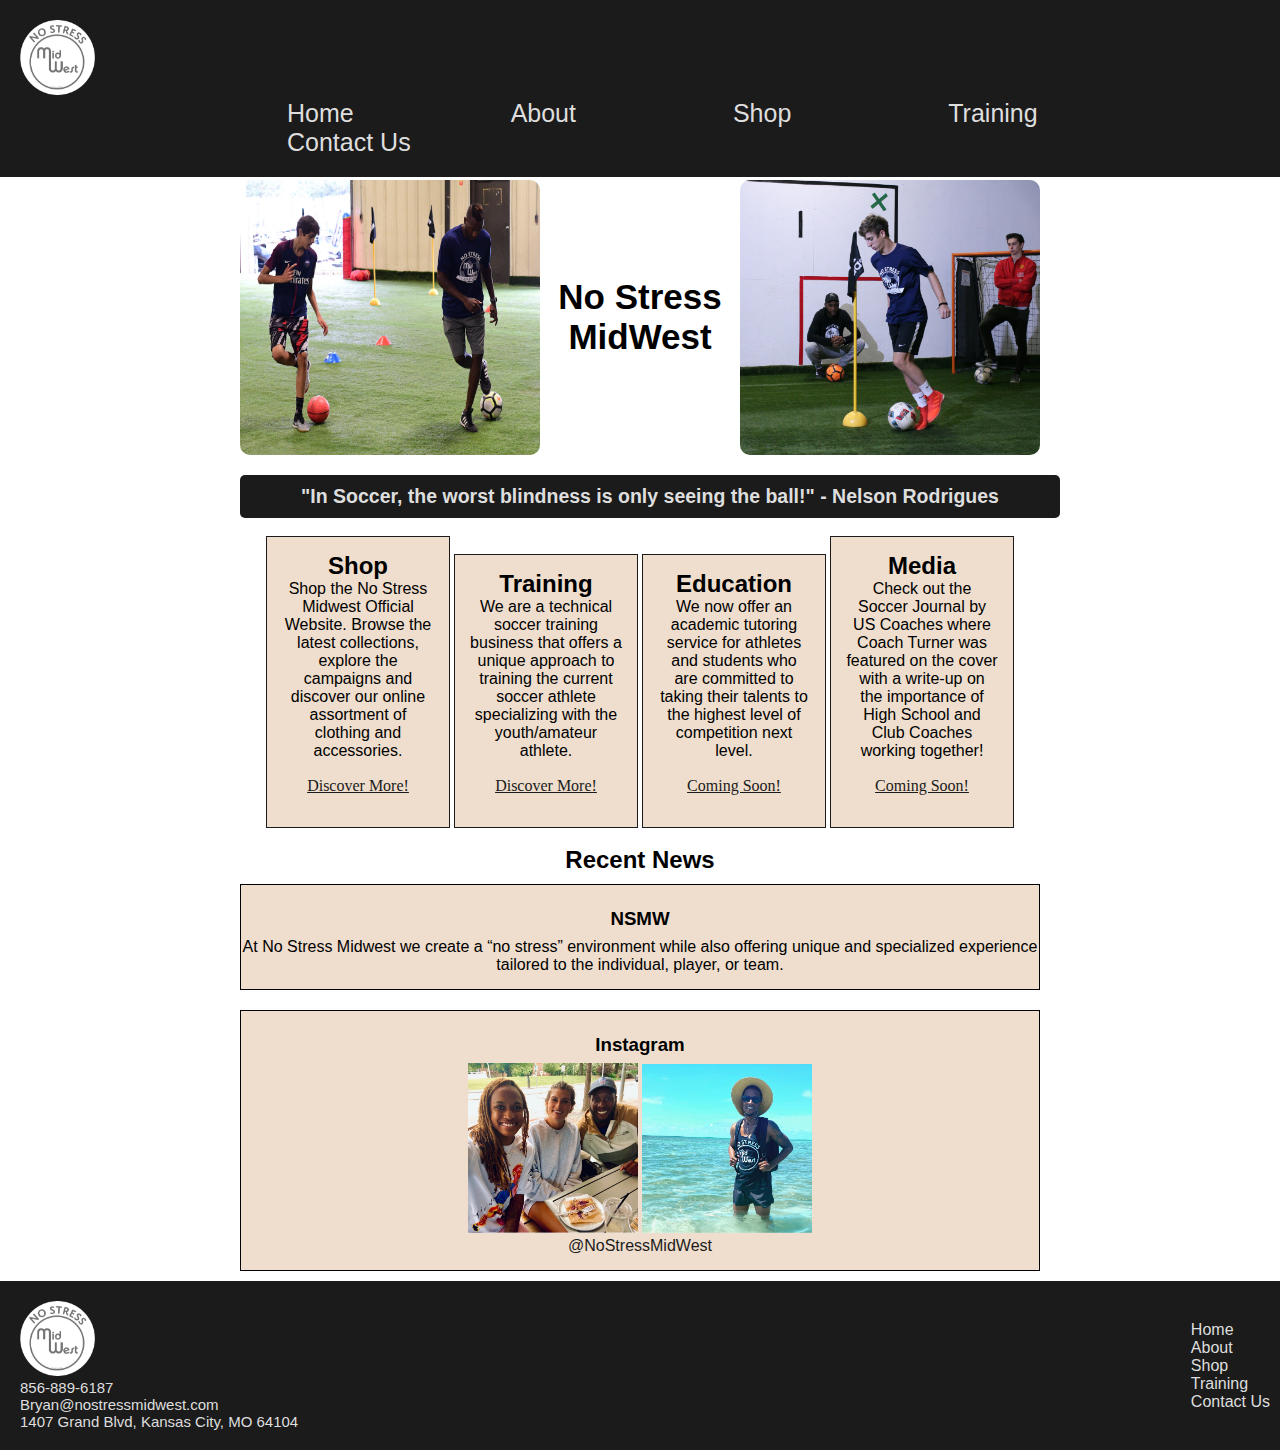
<file: index.html>
<!DOCTYPE html>
<html lang="en" dir="ltr">
  <head>

    <!-- Global site tag (gtag.js) - Google Analytics -->
    <script async src="https://googletagmanager.com/gtag/js?id=UA-281598432-1"></script>
    <script>
      window.dataLayer = window.dataLayer || [];
      function gtag(){dataLayer.push(arguments);}
      gtag('js', new Date());

      gtag('config', 'UA-281598432-1');
    </script>

    <meta charset="utf-8">
    <meta name="keywords" content="training soccer" />
    <meta name="description" content="No Stress MidWest is the #1 Training Program in America." />

    <title>No Stress MidWest</title>

    <!-- CSS -->
    <link rel="stylesheet" href="css/styles.css">

    <!-- Favicon -->
    <link rel="icon" type="image/ico" href="images/favicon.ico">

    <link rel="icon" type="image/png" href="images/favicon.png">

  </head>

  <body>

    <!-- Header -->
    <header>
      <img class="nsmw-image" src="images/nsmw-logo.png" alt="NSMW" width="75">
      <nav>
        <ul>
          <li><a href="index.html">Home</a></li>
          <li><a href="about.html">About</a></li>
          <li><a href="shop.html">Shop</a></li>
          <li><a href="training.html">Training</a></li>
          <li><a href="contact.html">Contact Us</a></li>
        </ul>
      </nav>
    </header>

    <!-- Body -->
    <main class="container">

      <section class="home-sub-header">
        <img class="home-image" src="images/home-images/homepage1.jpg" alt="Soccer" width="300">
        <h1>No Stress MidWest</h1>
        <img class="home-image" src="images/home-images/homepage2.jpg" alt="Soccer" width="300">
      </section>

      <br />

      <section class="quote">
        <h2>"In Soccer, the worst blindness is only seeing the ball!" - Nelson Rodrigues</h2>
      </section>

      <br />

      <section class="align-display">
        <div class="single-column">
          <h2>Shop</h2>

          <p>Shop the No Stress Midwest Official Website. Browse the latest collections, explore the campaigns and discover our online assortment of clothing and accessories.</p>

          <a href="shop.html">Discover More!</a>
        </div>

        <div class="single-column">
          <h2>Training</h2>

          <p>We are a technical soccer training business that offers a unique approach to training the current soccer athlete specializing with the youth/amateur athlete. </p>

          <a href="training.html">Discover More!</a>
        </div>

        <div class="single-column">
          <h2>Education</h2>

          <p> We now offer an academic tutoring service for athletes and students who are committed to taking their talents to the highest level of competition next level.</p>

          <a href="">Coming Soon!</a>
        </div>

        <div class="single-column">
          <h2>Media</h2>

          <p>Check out the Soccer Journal by US Coaches where Coach Turner was featured on the cover with a write-up on the importance of High School and Club Coaches working together! </p>

          <a href="">Coming Soon!</a>
        </div>

      </section>

      <br />

      <section>
        <h2>Recent News</h2>
        <div class="double-column">
          <h3>NSMW</h3>
          <p>At No Stress Midwest we create a “no stress” environment while also offering unique and specialized experience tailored to the individual, player, or team. </p>
        </div>

        <div class="double-column">
          <h3>Instagram</h3>
          <img class="ig-image" src="images/home-images/ig.jpg" alt="Instagram" width="170">
          <img class="ig-image" src="images/home-images/ig2.jpg" alt="Instagram" width="170">
          <p><a href="https://www.instagram.com/nostressmidwest/?hl=en" target="_blank">@NoStressMidWest</a></p>
        </div>
      </section>

    </main>

    <!-- Footer -->
    <footer>

      <div class="footer-left">
        <img class="nsmw-image" src="images/nsmw-logo.png" alt="NSMW" width="75">
        <p><a href="tel:856-889-6187">856-889-6187</a></p>
        <p><a href="mailto:Bryan@nostressmidwest.com">Bryan@nostressmidwest.com</a></p>
        <p>1407 Grand Blvd, Kansas City, MO 64104</p>
      </div>

      <div class="footer-right">
        <nav>
          <ul>
            <li><a href="index.html">Home</a></li>
            <li><a href="about.html">About</a></li>
            <li><a href="shop.html">Shop</a></li>
            <li><a href="training.html">Training</a></li>
            <li><a href="contact.html">Contact Us</a></li>
          </ul>
        </nav>
      </div>
    </footer>

  </body>

</html>
</file>
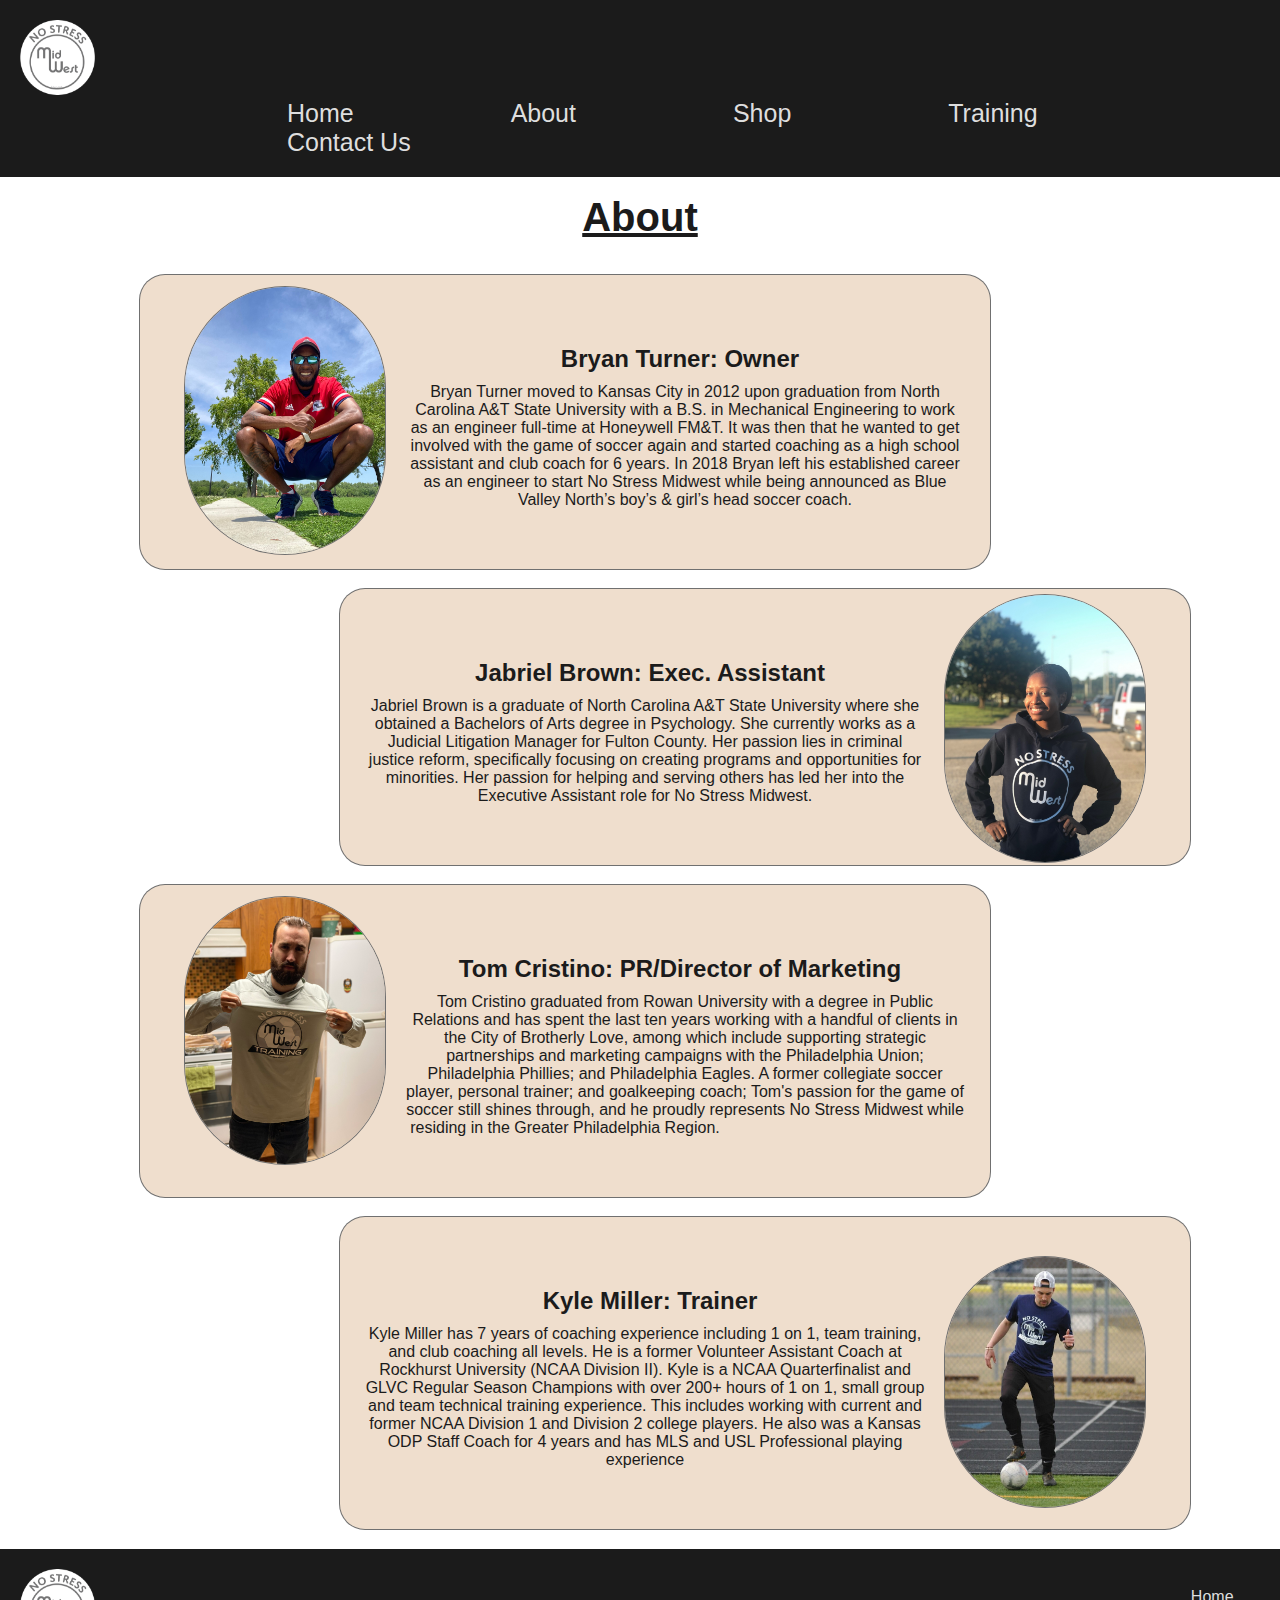
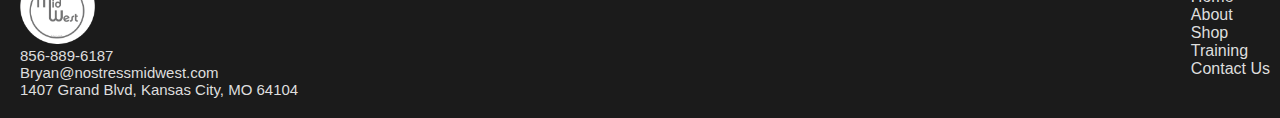
<file: about.html>
<!DOCTYPE html>
<html lang="en" dir="ltr">
  <head>
    
    <!-- Global site tag (gtag.js) - Google Analytics -->
    <script async src="https://googletagmanager.com/gtag/js?id=UA-281598432-1"></script>
    <script>
      window.dataLayer = window.dataLayer || [];
      function gtag(){dataLayer.push(arguments);}
      gtag('js', new Date());

      gtag('config', 'UA-281598432-1');
    </script>

    <meta charset="utf-8">
    <meta name="keywords" content="training soccer" />
    <meta name="description" content="No Stress MidWest is the #1 Training Program in America." />

    <title>No Stress MidWest</title>

    <!-- CSS -->
    <link rel="stylesheet" href="css/styles.css">

    <!-- Favicon -->
    <link rel="icon" type="image/ico" href="images/favicon.ico">

    <link rel="icon" type="image/png" href="images/favicon.png">

  </head>

  <body>

    <!-- Header -->
    <header>
      <img class="nsmw-image" src="images/nsmw-logo.png" alt="NSMW" width="75">
      <nav>
        <ul>
          <li><a href="index.html">Home</a></li>
          <li><a href="about.html">About</a></li>
          <li><a href="shop.html">Shop</a></li>
          <li><a href="training.html">Training</a></li>
          <li><a href="contact.html">Contact Us</a></li>
        </ul>
      </nav>
    </header>

    <!-- Body -->
    <main class="container">

      <section class="sub-header">
        <h1>About</h1>
      </section>

      <section class="about-main">

        <div class="float-left-content">

          <img class="bryan-image-left" src="images/about-images/bryan.jpg" alt="Bryan" width="200">

          <h2>Bryan Turner: Owner</h2>
          <p>Bryan Turner moved to Kansas City in 2012 upon graduation from North Carolina A&T State University with a B.S. in Mechanical Engineering to work as an engineer full-time at Honeywell FM&T. It was then that he wanted to get involved with the game of soccer again and started coaching as a high school assistant and club coach for 6 years. In 2018 Bryan left his established career as an engineer to start No Stress Midwest while being announced as Blue Valley North’s boy’s & girl’s head soccer coach.</p>
        </div>

        <div class="float-right-content">

          <img class="jabriel-image-right" src="images/about-images/jabriel.jpg" alt="Jabriel" width="200">

          <h2>Jabriel Brown: Exec. Assistant</h2>
          <p>Jabriel Brown is a graduate of North Carolina A&T State University where she obtained a Bachelors of Arts degree in Psychology. She currently works as a Judicial Litigation Manager for Fulton County. Her passion lies in criminal justice reform, specifically focusing on creating programs and opportunities for minorities. Her passion for helping and serving others has led her into the Executive Assistant role for No Stress Midwest. </p>
        </div>

        <div class="float-left-content">

          <img class="tom-image-left" src="images/about-images/tom.jpg" alt="Tom" width="200">

          <h2>Tom Cristino: PR/Director of Marketing</h2>
          <p>Tom Cristino graduated from Rowan University with a degree in Public Relations and has spent the last ten years working with a handful of clients in the City of Brotherly Love, among which include supporting strategic partnerships and marketing campaigns with the Philadelphia Union; Philadelphia Phillies; and Philadelphia Eagles. A former collegiate soccer player, personal trainer; and goalkeeping coach; Tom's passion for the game of soccer still shines through, and he proudly represents No Stress Midwest while residing in the Greater Philadelphia Region.</p>
        </div>

        <div class="float-right-content">

          <img class="kyle-image-right" src="images/about-images/kyle.jpg" alt="Kyle" width="200">

          <h2>Kyle Miller: Trainer</h2>
          <p>Kyle Miller has 7 years of coaching experience including 1 on 1, team training, and club coaching all levels. He is a former Volunteer Assistant Coach at Rockhurst University (NCAA Division II). Kyle is a  NCAA Quarterfinalist and GLVC Regular Season Champions with over 200+ hours of 1 on 1, small group and team technical training experience. This includes working with current and former NCAA Division 1 and Division 2 college players. He also was a Kansas ODP Staff Coach for 4 years and has MLS and USL Professional playing experience </p>
        </div>

      </section>
    </main>

    <!-- Footer -->
    <footer>

      <div class="footer-left">
        <img class="nsmw-image" src="images/nsmw-logo.png" alt="NSMW" width="75">
        <p><a href="tel:856-889-6187">856-889-6187</a></p>
        <p><a href="mailto:Bryan@nostressmidwest.com">Bryan@nostressmidwest.com</a></p>
        <p>1407 Grand Blvd, Kansas City, MO 64104</p>
      </div>

      <div class="footer-right">
        <nav>
          <ul>
            <li><a href="index.html">Home</a></li>
            <li><a href="about.html">About</a></li>
            <li><a href="shop.html">Shop</a></li>
            <li><a href="training.html">Training</a></li>
            <li><a href="contact.html">Contact Us</a></li>
          </ul>
        </nav>
      </div>
    </footer>

  </body>

</html>
</file>
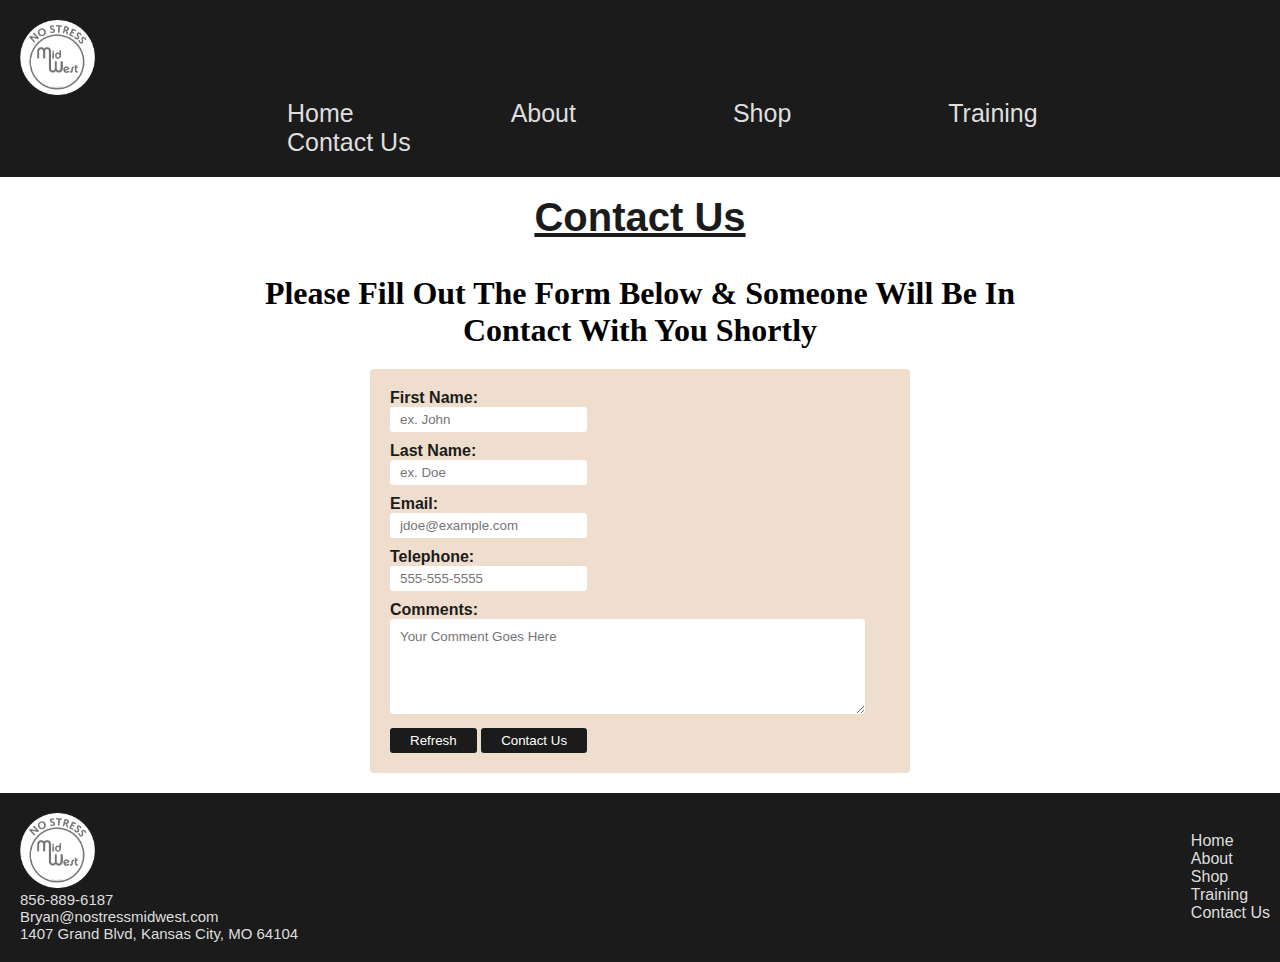
<file: contact.html>
<!DOCTYPE html>
<html lang="en" dir="ltr">
  <head>

    <!-- Global site tag (gtag.js) - Google Analytics -->
    <script async src="https://googletagmanager.com/gtag/js?id=UA-281598432-1"></script>
    <script>
      window.dataLayer = window.dataLayer || [];
      function gtag(){dataLayer.push(arguments);}
      gtag('js', new Date());

      gtag('config', 'UA-281598432-1');
    </script>

    <meta charset="utf-8">
    <meta name="keywords" content="training soccer" />
    <meta name="description" content="No Stress MidWest is the #1 Training Program in America." />


    <title>No Stress MidWest</title>

    <!-- CSS -->
    <link rel="stylesheet" href="css/styles.css">

    <!-- Favicon -->
    <link rel="icon" type="image/ico" href="images/favicon.ico">

    <link rel="icon" type="image/png" href="images/favicon.png">

  </head>

  <body>

    <!-- Header -->
    <header>
      <img class="nsmw-image" src="images/nsmw-logo.png" alt="NSMW" width="75">
      <nav>
        <ul>
          <li><a href="index.html">Home</a></li>
          <li><a href="about.html">About</a></li>
          <li><a href="shop.html">Shop</a></li>
          <li><a href="training.html">Training</a></li>
          <li><a href="contact.html">Contact Us</a></li>
        </ul>
      </nav>
    </header>

    <!-- Body -->
    <main class="container">

      <section class="sub-header">
        <h1>Contact Us</h1>
      </section>

      <section>
        <h1>Please Fill Out The Form Below & Someone Will Be In Contact With You Shortly</h1>
        <form class="contact-form" id="test_form" name="test_form" method="POST" action="form.php" onsubmit="return validateForm(this)">

          <div class="first-name input-section">
            <label for="firstname" class="label_input_wrap">First Name:</label>
            <input type="text" name="req_firstname" id="firstname" placeholder="ex. John" />
          </div>

          <div class="last-name input-section">
            <label for="lastname" class="label_input_wrap">Last Name:</label>
            <input type="text" name="req_lastname" id="lastname" placeholder="ex. Doe" />
          </div>

          <div class="email input-section">
            <label for="email" class="label_input_wrap">Email:</label>
            <input type="email" name="req_email" id="email" placeholder="jdoe@example.com" />
          </div>

          <div class="telephone input-section">
            <label for="telephone" class="label_input_wrap">Telephone:</label>
            <input type="tel" name="req_telephone" id="telephone" placeholder="555-555-5555" />
          </div>

          <div class="comments input-section">
            <label for="comments" class="label_input_wrap">Comments:</label>
            <textarea name="comments" id="comments" cols="55" rows="5" placeholder="Your Comment Goes Here"></textarea>
          </div>

          <div class="reset input-section">
            <input type="reset" value="Refresh" />
          </div>

          <div class="submit input-section">
            <input type="submit" value="Contact Us">
          </div>

        </form>
      </section>

    </main>

    <!-- Footer -->
    <footer>

      <div class="footer-left">
        <img class="nsmw-image" src="images/nsmw-logo.png" alt="NSMW" width="75">
        <p><a href="tel:856-889-6187">856-889-6187</a></p>
        <p><a href="mailto:Bryan@nostressmidwest.com">Bryan@nostressmidwest.com</a></p>
        <p>1407 Grand Blvd, Kansas City, MO 64104</p>
      </div>

      <div class="footer-right">
        <nav>
          <ul>
            <li><a href="index.html">Home</a></li>
            <li><a href="about.html">About</a></li>
            <li><a href="shop.html">Shop</a></li>
            <li><a href="training.html">Training</a></li>
            <li><a href="contact.html">Contact Us</a></li>
          </ul>
        </nav>
      </div>
    </footer>

  </body>

</html>
</file>
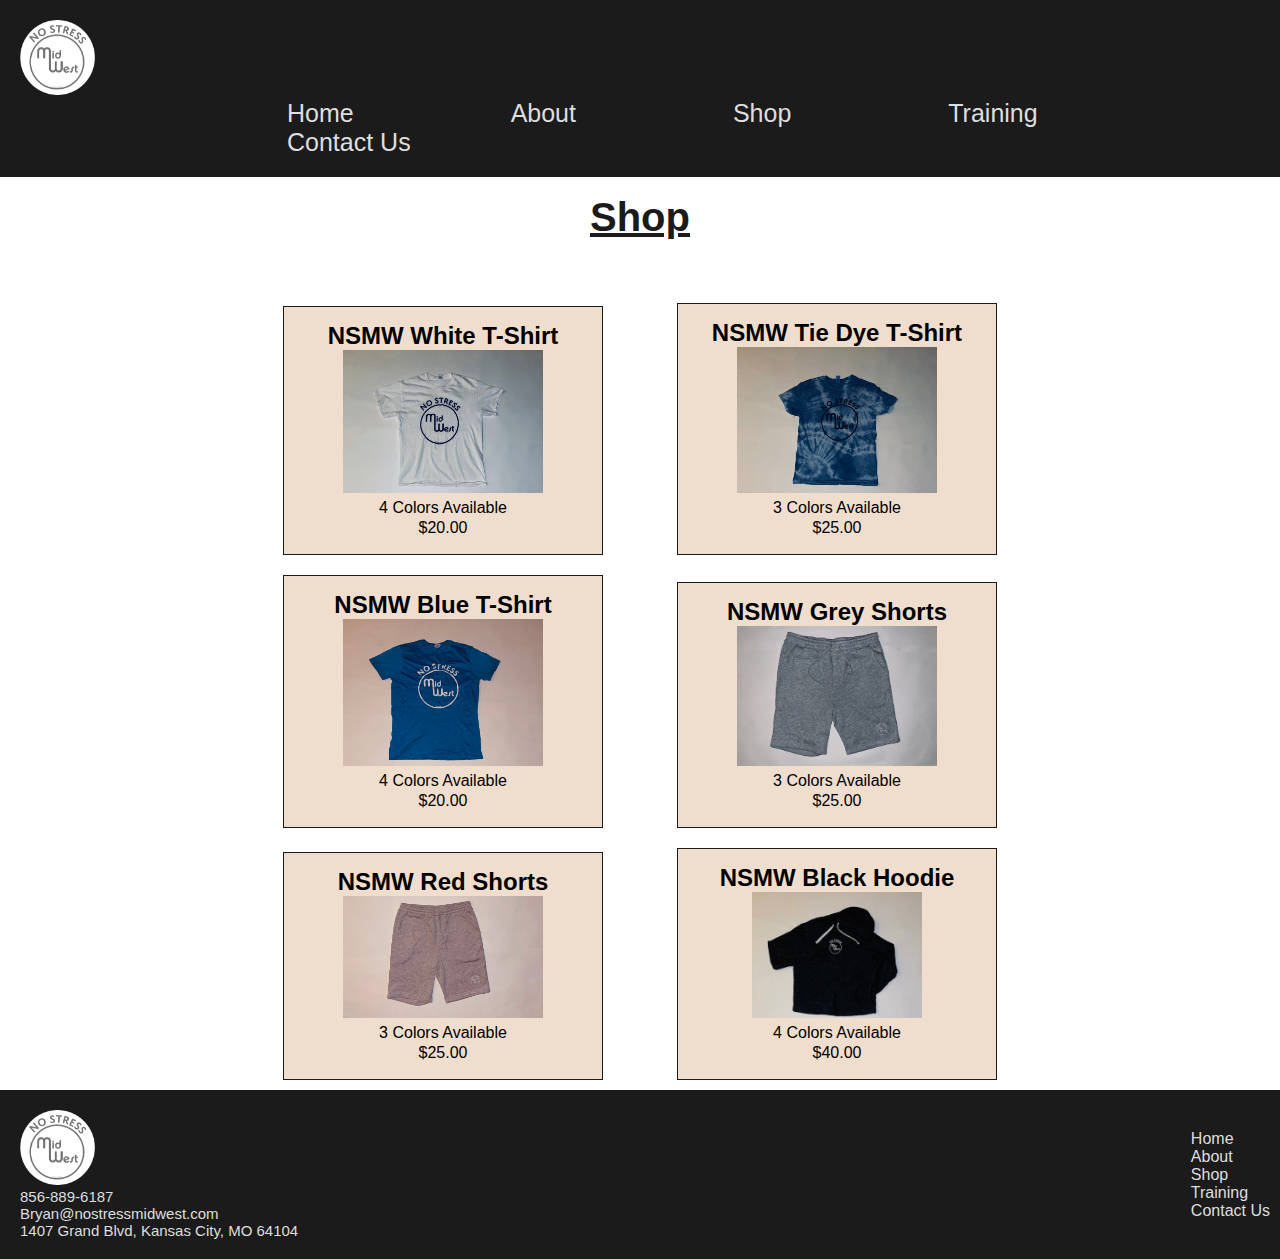
<file: shop.html>
<!DOCTYPE html>
<html lang="en" dir="ltr">
  <head>

    <!-- Global site tag (gtag.js) - Google Analytics -->
    <script async src="https://googletagmanager.com/gtag/js?id=UA-281598432-1"></script>
    <script>
      window.dataLayer = window.dataLayer || [];
      function gtag(){dataLayer.push(arguments);}
      gtag('js', new Date());

      gtag('config', 'UA-281598432-1');
    </script>

    <meta charset="utf-8">
    <meta name="keywords" content="training soccer" />
    <meta name="description" content="No Stress MidWest is the #1 Training Program in America." />

    <title>No Stress MidWest</title>

    <!-- CSS -->
    <link rel="stylesheet" href="css/styles.css">

    <!-- Favicon -->
    <link rel="icon" type="image/ico" href="images/favicon.ico">

    <link rel="icon" type="image/png" href="images/favicon.png">

  </head>

  <body>

    <!-- Header -->
    <header>
      <img class="nsmw-image" src="images/nsmw-logo.png" alt="NSMW" width="75">
      <nav>
        <ul>
          <li><a href="index.html">Home</a></li>
          <li><a href="about.html">About</a></li>
          <li><a href="shop.html">Shop</a></li>
          <li><a href="training.html">Training</a></li>
          <li><a href="contact.html">Contact Us</a></li>
        </ul>
      </nav>
    </header>

    <!-- Body -->
    <main class="container">

      <section class="sub-header">
        <h1>Shop</h1>
      </section>

      <br />

      <section class="align-display-shop">
        <div class="single-column-shop">
          <h2>NSMW White T-Shirt</h2>

          <img class="whitet-image" src="images/shop-images/white-shirt.jpg" alt="WhiteT" width="200">

          <p>4 Colors Available</p>
          <p>$20.00</p>

        </div>

        <div class="single-column-shop">
          <h2>NSMW Tie Dye T-Shirt</h2>

          <img class="tiedye-image" src="images/shop-images/tiedye-shirt.jpg" alt="TiedyeT" width="200">

          <p>3 Colors Available</p>
          <p>$25.00</p>

        </div>

        <div class="single-column-shop">
          <h2>NSMW Blue T-Shirt</h2>

          <img class="bluet-image" src="images/shop-images/blue-shirt.jpg" alt="BlueT" width="200">

          <p>4 Colors Available</p>
          <p>$20.00</p>

        </div>

        <div class="single-column-shop">
          <h2>NSMW Grey Shorts</h2>

          <img class="greyshorts-image" src="images/shop-images/grey-shorts.jpg" alt="GreyShorts" width="200">

          <p>3 Colors Available</p>
          <p>$25.00</p>

        </div>

        <div class="single-column-shop">
          <h2>NSMW Red Shorts</h2>

          <img class="redshorts-image" src="images/shop-images/red-shorts.jpg" alt="RedShorts" width="200">

          <p>3 Colors Available</p>
          <p>$25.00</p>

        </div>

        <div class="single-column-shop">
          <h2>NSMW Black Hoodie</h2>

          <img class="hoodie-image" src="images/shop-images/hoodie.jpg" alt="Hoodie" width="170">

          <p>4 Colors Available</p>
          <p>$40.00</p>

        </div>

      </section>

    </main>

    <!-- Footer -->
    <footer>

      <div class="footer-left">
        <img class="nsmw-image" src="images/nsmw-logo.png" alt="NSMW" width="75">
        <p><a href="tel:856-889-6187">856-889-6187</a></p>
        <p><a href="mailto:Bryan@nostressmidwest.com">Bryan@nostressmidwest.com</a></p>
        <p>1407 Grand Blvd, Kansas City, MO 64104</p>
      </div>

      <div class="footer-right">
        <nav>
          <ul>
            <li><a href="index.html">Home</a></li>
            <li><a href="about.html">About</a></li>
            <li><a href="shop.html">Shop</a></li>
            <li><a href="training.html">Training</a></li>
            <li><a href="contact.html">Contact Us</a></li>
          </ul>
        </nav>
      </div>
    </footer>

  </body>

</html>
</file>
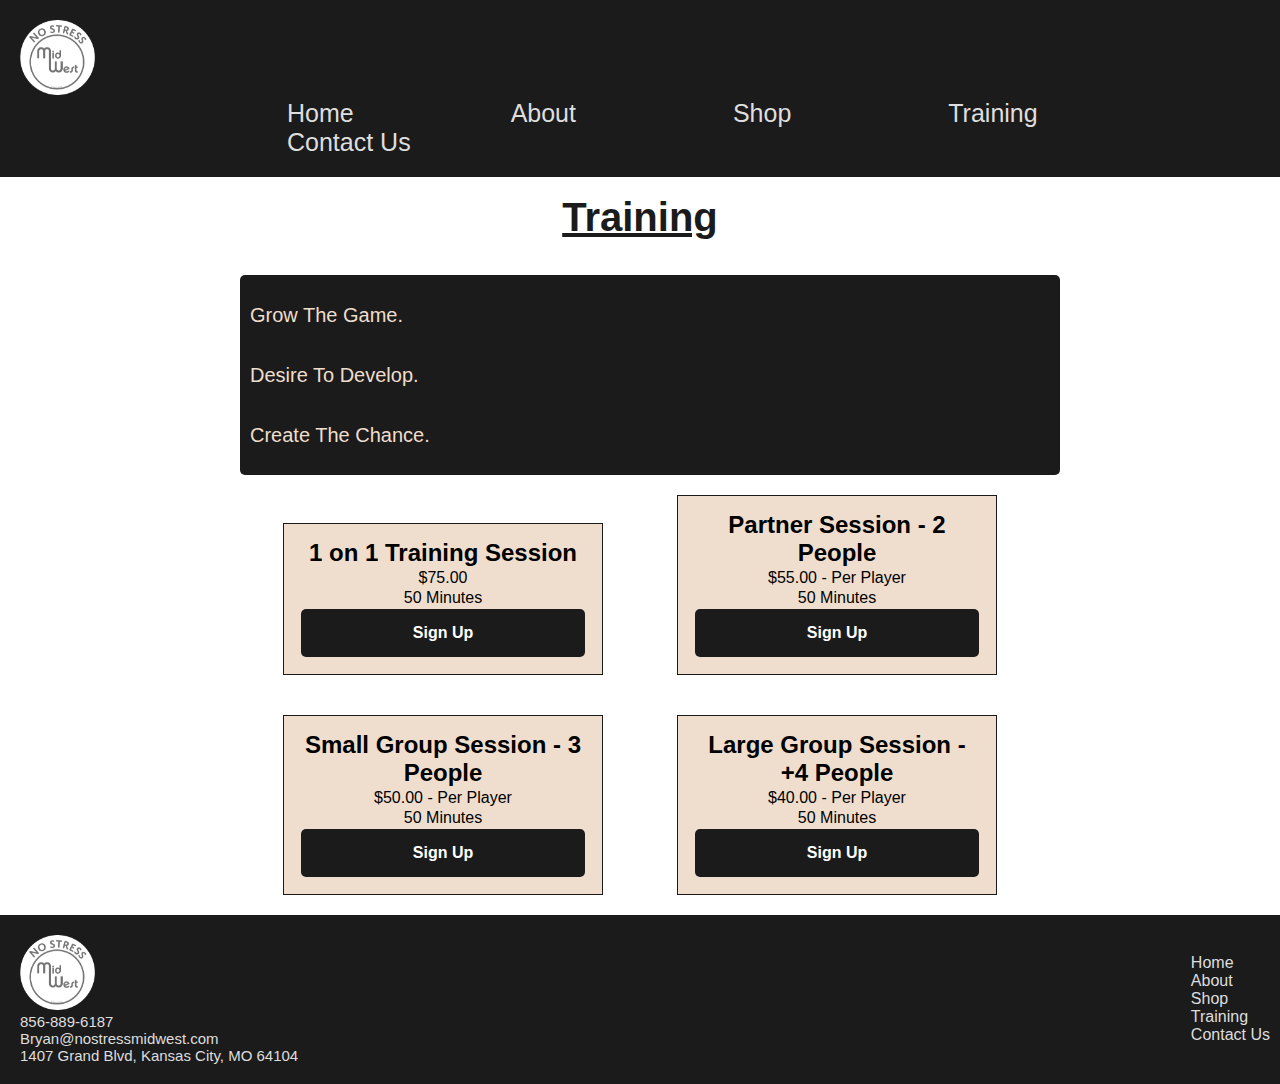
<file: training.html>
<!DOCTYPE html>
<html lang="en" dir="ltr">
  <head>

    <meta charset="utf-8">

    <title>No Stress MidWest</title>

    <!-- CSS -->
    <link rel="stylesheet" href="css/styles.css">

  </head>

  <body>

    <!-- Header -->
    <header>
      <img class="nsmw-image" src="images/nsmw-logo.png" alt="NSMW" width="75">
      <nav>
        <ul>
          <li><a href="index.html">Home</a></li>
          <li><a href="about.html">About</a></li>
          <li><a href="shop.html">Shop</a></li>
          <li><a href="training.html">Training</a></li>
          <li><a href="contact.html">Contact Us</a></li>
        </ul>
      </nav>
    </header>

    <!-- Body -->
    <main class="container">

      <section class="sub-header">
        <h1>Training</h1>
      </section>

      <section class="motto">
        <p>Grow The Game.</p>
        <p>Desire To Develop.</p>
        <p>Create The Chance.</p>
      </section>

      <section class="align-display-training">
        <div class="single-column-training">
          <h2>1 on 1 Training Session</h2>
          <p>$75.00</p>
          <p>50 Minutes</p>
          <p class="button">Sign Up</p>

        </div>

        <div class="single-column-training">
          <h2>Partner Session - 2 People</h2>
          <p>$55.00 - Per Player</p>
          <p>50 Minutes</p>
          <p class="button">Sign Up</p>

        </div>

        <div class="single-column-training">
          <h2>Small Group Session - 3 People</h2>
          <p>$50.00 - Per Player</p>
          <p>50 Minutes</p>
          <p class="button">Sign Up</p>

        </div>

        <div class="single-column-training">
          <h2>Large Group Session - +4 People</h2>
          <p>$40.00 - Per Player</p>
          <p>50 Minutes</p>
          <p class="button">Sign Up</p>

        </div>

      </section>

    </main>

    <!-- Footer -->
    <footer>

      <div class="footer-left">
        <img class="nsmw-image" src="images/nsmw-logo.png" alt="NSMW" width="75">
        <p><a href="tel:856-889-6187">856-889-6187</a></p>
        <p><a href="mailto:Bryan@nostressmidwest.com">Bryan@nostressmidwest.com</a></p>
        <p>1407 Grand Blvd, Kansas City, MO 64104</p>
      </div>

      <div class="footer-right">
        <nav>
          <ul>
            <li><a href="index.html">Home</a></li>
            <li><a href="about.html">About</a></li>
            <li><a href="shop.html">Shop</a></li>
            <li><a href="training.html">Training</a></li>
            <li><a href="contact.html">Contact Us</a></li>
          </ul>
        </nav>
      </div>
    </footer>

  </body>

</html>
</file>
<file: css/styles.css>
/* Main */

* {
  margin: 0;
  padding: 0;
  border: 0;
}

.container {
  max-width: 800px;
  margin: 0px auto;
  text-align: center;
  padding-top: 160px;
}

h2 {
  font-family: baloo, arial;
}

/* Header */
header {
  background: #1b1b1b;
  color: #dedede;
  padding: 20px;
  position: fixed;
  width: 100%;
  top: 0px;
  z-index: 99;
}

header nav {
  margin-left: 15%;
  font-size: 25px;
  font-family: futura, arial;
}

header a {
  color: #dedede;
  text-decoration: none;
  transition: .3s;
}

header a:hover {
  color: #efdecd;
  transition: .3s;
  text-decoration: underline;
}

header li {
  display: inline-block;
  margin: 0px 75px;
}

/* Universal Subheader */
.sub-header {
  margin: 20px 0px;
  padding: 15px 0px;
  font-size: 20px;
  font-family: baloo, arial;
  text-decoration: underline;
  color: #1b1b1b;
}

/* Homepage Subheader */
.home-sub-header {
  display: inline-flex;
  padding: 20px 0px;
}

.home-sub-header h1 {
  font-family: baloo, arial;
  display: flex;
  align-items: center;
  padding: 20px 0px;
  font-size: 35px;
}

.home-image {
  border-radius: 10px;
}

/* Home Body */

.quote {
  background: #1b1b1b;
  color: #dedede;
  padding: 10px;
  width: 100%;
  font-family: futura, arial;
  font-size: 13px;
  border-radius: 5px;
}

.align-display .single-column {
  width: 23%;
  display: inline-block;
  padding: 15px 15px;
  box-sizing: border-box;
  border: 1px solid #1b1b1b;
  background: #efdecd;
  text-align: center;
}

.single-column p {
  font-family: arial;
}

.single-column a {
  color: #1b1b1b;
  text-decoration: underline;
  line-height: 3.3;
}

.double-column {
  width: 100%;
  display: inline-block;
  padding: 15px 0px;
  box-sizing: border-box;
  border: 1px solid;
  margin: 10px 0px;
  text-align: center;
  background: #efdecd;
}

.double-column h3 {
  line-height: 2;
  font-family: futura, arial;
}

.double-column p {
  font-family: arial;
}

.double-column a {
  text-decoration: none;
  color: #1b1b1b;
}

/* About Body */

.bryan-image-left,
.tom-image-left {
  float: left;
  margin: -48px 20px;
  border-radius: 500px 500px;
  box-shadow: 0px 0px 0px 1px #707070;
}

.jabriel-image-right {
  float: right;
  margin: -54px 20px;
  border-radius: 500px 500px;
  box-shadow: 0px 0px 0px 1px #707070;
}

.kyle-image-right {
  float: right;
  margin: -20px 20px;
  border-radius: 500px 500px;
  box-shadow: 0px 0px 0px 1px #707070;
}

.float-left-content {
  background-color: #efdecd;
  padding: 60px 25px;
  border-radius: 25px;
  font-family: arial;
  width: 100%;
  box-shadow: 0px 0px 0px 1px #707070;
  color: #1b1b1b;
  margin: 20px -100px;
}

.float-right-content {
  background-color: #efdecd;
  padding: 60px 25px;
  border-radius: 25px;
  font-family: arial;
  width: 100%;
  box-shadow: 0px 0px 0px 1px #707070;
  color: #1b1b1b;
  margin: 20px 100px;
}

.float-left-content h2,
.float-right-content h2 {
  margin: 10px;
}

/* Shop Body */

.align-display-shop .single-column-shop {
  width: 40%;
  display: inline-block;
  padding: 15px 10px;
  box-sizing: border-box;
  border: 1px solid #1b1b1b;
  background: #efdecd;
  text-align: center;
  margin: 10px 35px;
}

.single-column-shop p {
  font-family: arial;
  margin: 2px;
}

/* Training Body */

.motto {
  background: #1b1b1b;
  color: #efdecd;
  padding: 10px;
  width: 100%;
  font-family: futura, arial;
  font-size: 20px;
  border-radius: 5px;
  line-height: 3;
  text-align: left;
}

.motto h2 {
  font-family: arial;
  font-size: 18px;
}

.align-display-training .single-column-training {
  width: 40%;
  display: inline-block;
  padding: 15px 15px;
  box-sizing: border-box;
  border: 1px solid #1b1b1b;
  background: #efdecd;
  text-align: center;
  margin: 20px 35px;
}

.single-column-training p {
  font-family: arial;
  margin: 2px;
}

.button {
  background: #1b1b1b;
  color: #fff;
  border-radius: 5px;
  padding: 8px 5px;
  line-height: 2;
  font-weight: bold;
  transition: .3s;
}

.button:hover {
  cursor: pointer;
  transition: .3s;
  background-color: limegreen;
}

/* Contact Page */

.contact-form {
  background: #efdecd;
  padding: 20px;
  max-width: 500px;
  border-radius: 4px;
  color: #1b1b1b;
  font-family: arial;
  margin: 20px auto;
  text-align: left;
}

.label_input_wrap {
  display: block;
}

label {
  font-weight: bold;
}

.reset input,
.submit input {
  background: #1b1b1b;
  color: #fff;
  padding: 5px 20px;
  transition: .3s;
}

.submit input:hover {
  background: limegreen;
  transition: .3s;
  cursor: pointer;
}

.reset input:hover {
  background: limegreen;
  cursor: pointer;
  transition: .3s;
}

.reset,
.submit {
  display: inline;
}

.input-section {
  margin-bottom: 10px;
}

input {
  padding: 5px 10px;
  border-radius: 3px;
}

textarea {
  font-family: arial;
  padding: 10px 10px;
  border-radius: 4px;
}

select {
  width: 185px;
  padding: 8px 0px;
  border-radius: 4px;
}

/* Footer */

footer {
  background: #1b1b1b;
  color: #dedede;
  padding: 20px;
  font-family: futura, arial;
  width: 100%;
  display: flex;
  align-items: center;
  justify-content: space-between;
  flex-wrap: nowrap;
}

footer a {
  color: #dedede;
  text-decoration: none;
  transition: .3s;
}

footer a:hover {
  color: #efdecd;
  transition: .3s;
  text-decoration: underline;
}

footer li {
  list-style-type: none;
}

.footer-right {
  padding: 0px 30px;
}

.footer-left {
  font-size: 15px;
}


/* Extra Page */
.pseudo {
  background: #fff;
  padding: 10px;
  width: 100%;
  font-family: futura, arial;
  font-size: 20px;
  border-radius: 5px;
  text-align: left;
}

.pseudo p:first-child {
  color: #707070;
}

.pseudo p:nth-child(4){
  color: #efdecd
}

details:hover {
  cursor: pointer;
}

@keyframes movement {
  from{
    transform: rotateY(0deg);
  }
  to {
    transform: rotateY(360deg);
  }
}

.goal-image {
  animation: movement 5s infinite linear
}
</file>
